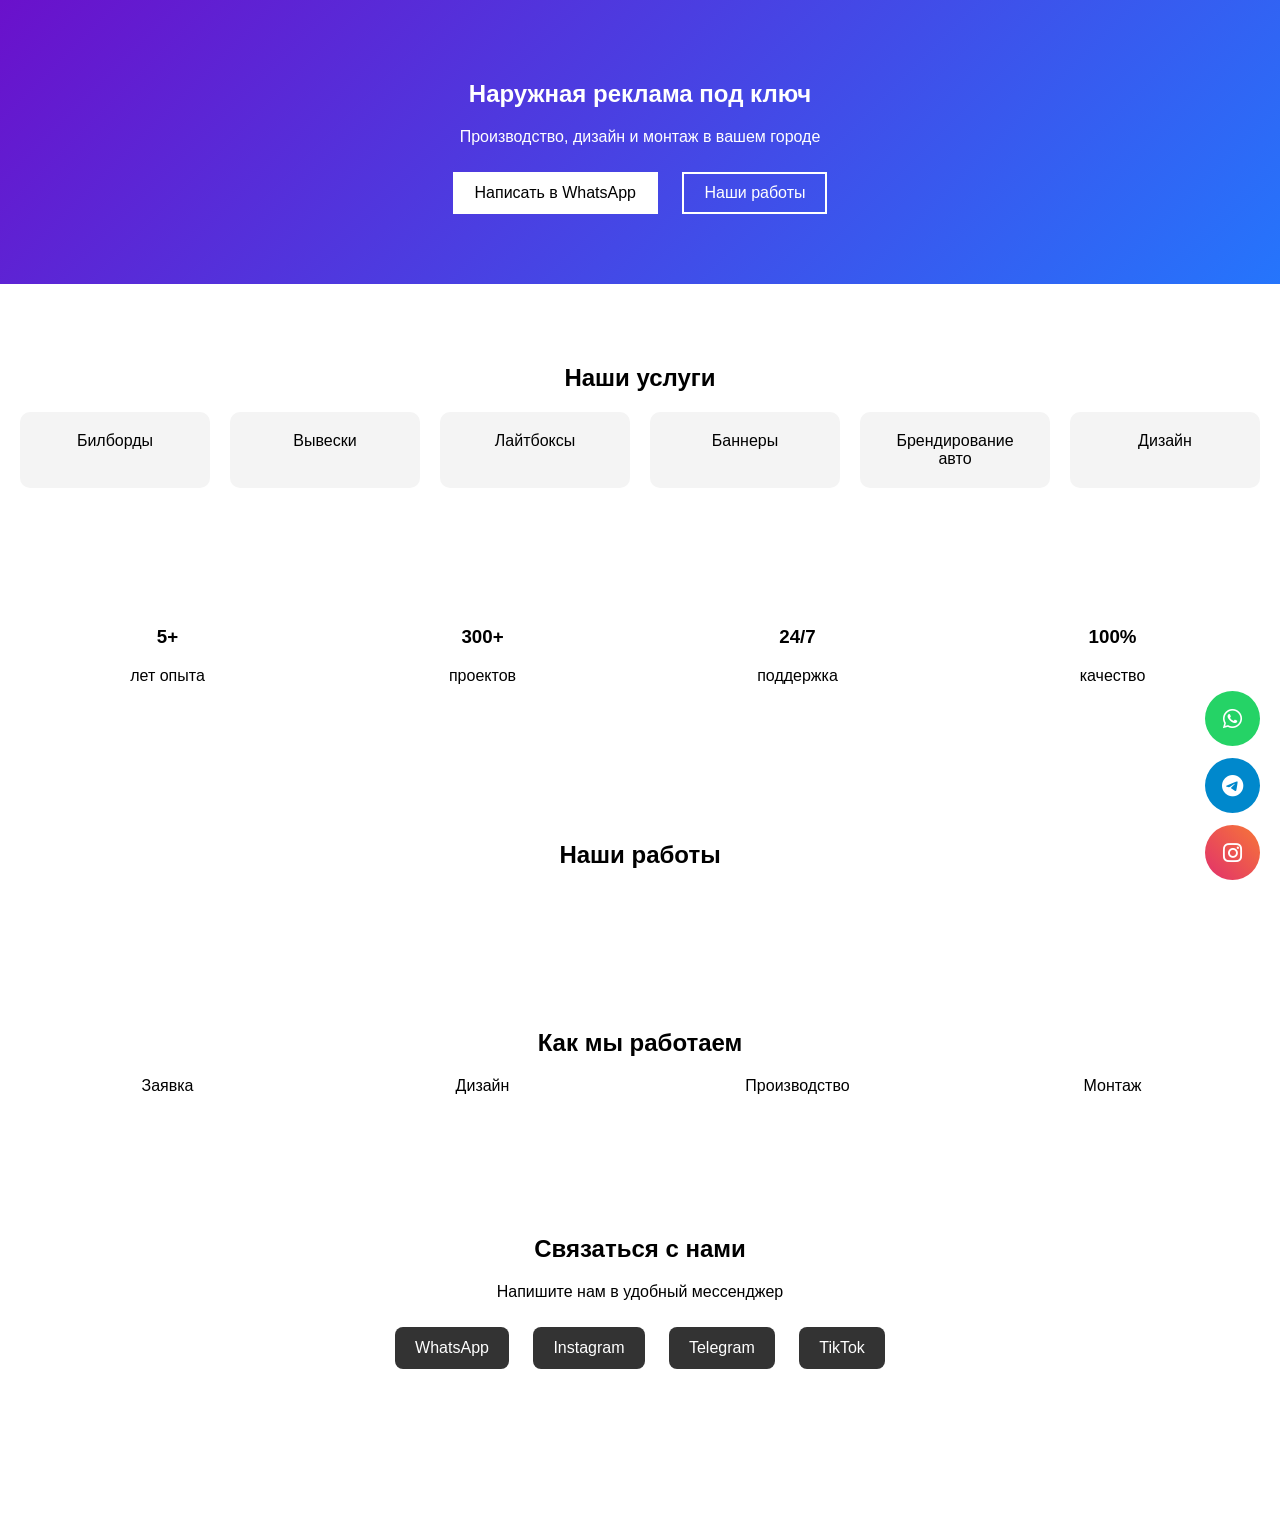
<file: index.html>
<!DOCTYPE html>
<html lang="ru">
<head>
  <meta charset="UTF-8">
  <title>Рекламное агентство</title>
  <meta name="viewport" content="width=device-width, initial-scale=1.0">

  <!-- Иконки -->
  <link rel="stylesheet" href="https://cdnjs.cloudflare.com/ajax/libs/font-awesome/6.5.0/css/all.min.css">

  <!-- Анимации -->
  <link rel="stylesheet" href="https://unpkg.com/aos@2.3.4/dist/aos.css">

  <link rel="stylesheet" href="style.css">
</head>

<body>

<!-- FLOATING SOCIALS -->
<div class="floating-socials">
  <a href="https://wa.me/77021734807?text=Саламатсызба, тапсырыс бергім келеді"
     target="_blank" class="btn-social wa">
    <i class="fab fa-whatsapp"></i>
    <span>WhatsApp</span>
  </a>

  <a href="https://t.me/yourname"
     target="_blank" class="btn-social tg">
    <i class="fab fa-telegram"></i>
    <span>Telegram</span>
  </a>

  <a href="https://www.instagram.com/baspaprint.kz"
     target="_blank" class="btn-social ig">
    <i class="fab fa-instagram"></i>
    <span>Instagram</span>
  </a>
</div>

<!-- HERO -->
<section class="hero" data-aos="fade-up">
  <div class="container">
    <h1>Наружная реклама под ключ</h1>
    <p>Производство, дизайн и монтаж в вашем городе</p>
    <div class="buttons">
      <a href="https://wa.me/77021734807?text=Саламатсызба, тапсырыс бергім келеді" class="btn primary">Написать в WhatsApp</a>
      <a href="#portfolio" class="btn">Наши работы</a>
    </div>
  </div>
</section>

<!-- SERVICES -->
<section class="services" data-aos="fade-up">
  <h2>Наши услуги</h2>
  <div class="grid">
    <div class="card" data-aos="zoom-in">Билборды</div>
    <div class="card" data-aos="zoom-in">Вывески</div>
    <div class="card" data-aos="zoom-in">Лайтбоксы</div>
    <div class="card" data-aos="zoom-in">Баннеры</div>
    <div class="card" data-aos="zoom-in">Брендирование авто</div>
    <div class="card" data-aos="zoom-in">Дизайн</div>
  </div>
</section>

<!-- ADVANTAGES -->
<section class="advantages" data-aos="fade-right">
  <div class="grid">
    <div><h3>5+</h3><p>лет опыта</p></div>
    <div><h3>300+</h3><p>проектов</p></div>
    <div><h3>24/7</h3><p>поддержка</p></div>
    <div><h3>100%</h3><p>качество</p></div>
  </div>
</section>

<!-- PORTFOLIO -->
<section id="portfolio" class="portfolio" data-aos="fade-up">
  <h2>Наши работы</h2>
  <div id="gallery" class="grid"></div>
</section>

<!-- PROCESS -->
<section class="process" data-aos="fade-up">
  <h2>Как мы работаем</h2>
  <div class="grid">
    <div>Заявка</div>
    <div>Дизайн</div>
    <div>Производство</div>
    <div>Монтаж</div>
  </div>
</section>

<!-- CONTACT -->
<section class="contact" data-aos="fade-up">
  <h2>Связаться с нами</h2>
  <p>Напишите нам в удобный мессенджер</p>

  <div class="social-buttons">
    <a href="https://wa.me/77021734807?text=Саламатсызба, тапсырыс бергім келеді" target="_blank">WhatsApp</a>
    <a href="https://www.instagram.com/baspaprint.kz" target="_blank">Instagram</a>
    <a href="https://t.me/yourname" target="_blank">Telegram</a>
    <a href="https://tiktok.com/@yourname" target="_blank">TikTok</a>
  </div>
</section>

<!-- LIGHTBOX -->
<div id="lightbox" class="lightbox">
  <img id="lightbox-img">
</div>

<!-- JS -->
<script src="https://unpkg.com/aos@2.3.4/dist/aos.js"></script>
<script>
  AOS.init({ duration: 800, once: true });
</script>

<script src="script.js"></script>

</body>
</html>
</file>
<file: style.css>
body {
  margin: 0;
  font-family: Arial, sans-serif;
}

section {
  padding: 60px 20px;
  text-align: center;
}

.hero {
  background: linear-gradient(135deg, #6a11cb, #2575fc);
  color: white;
}

.btn {
  padding: 10px 20px;
  margin: 10px;
  display: inline-block;
  border: 2px solid white;
  color: white;
  text-decoration: none;
}

.btn.primary {
  background: white;
  color: black;
}

.grid {
  display: grid;
  gap: 20px;
  grid-template-columns: repeat(auto-fit, minmax(150px, 1fr));
}

.card {
  padding: 20px;
  background: #f4f4f4;
  border-radius: 10px;
}

/* PORTFOLIO */
.portfolio img {
  width: 100%;
  border-radius: 10px;
  transition: 0.3s;
}

.portfolio img:hover {
  transform: scale(1.05);
}

/* SOCIAL BLOCK */
.social-buttons a {
  display: inline-block;
  margin: 10px;
  padding: 12px 20px;
  border-radius: 8px;
  text-decoration: none;
  color: white;
  background: #333;
}

/* FLOATING */
.floating-socials {
  position: fixed;
  right: 20px;
  bottom: 20px;
  display: flex;
  flex-direction: column;
  gap: 12px;
  z-index: 999;
}

.btn-social {
  width: 55px;
  height: 55px;
  border-radius: 50%;
  display: flex;
  align-items: center;
  justify-content: center;
  color: white;
  font-size: 22px;
  text-decoration: none;
  position: relative;
  transition: 0.3s;
}

.wa {
  background: #25D366;
  animation: pulse 1.8s infinite;
}

/* ПУЛЬС ЭФФЕКТ */
@keyframes pulse {
  0% {
    transform: scale(1);
    box-shadow: 0 0 0 0 rgba(37,211,102, 0.7);
  }

  70% {
    transform: scale(1.1);
    box-shadow: 0 0 0 20px rgba(37,211,102, 0);
  }

  100% {
    transform: scale(1);
    box-shadow: 0 0 0 0 rgba(37,211,102, 0);
  }
}
.tg { background: #0088cc; }
.ig { background: linear-gradient(45deg,#E1306C,#F77737); }

.btn-social:hover {
  transform: scale(1.1);
}

.btn-social span {
  position: absolute;
  right: 70px;
  background: #333;
  color: white;
  padding: 6px 12px;
  border-radius: 6px;
  opacity: 0;
  transition: 0.3s;
}

.btn-social:hover span {
  opacity: 1;
}

/* LIGHTBOX */
.lightbox {
  position: fixed;
  top: 0;
  left: 0;
  width: 100%;
  height: 100%;
  background: rgba(0,0,0,0.9);
  display: none;
  align-items: center;
  justify-content: center;
}

.lightbox img {
  max-width: 90%;
  max-height: 90%;
}
</file>
